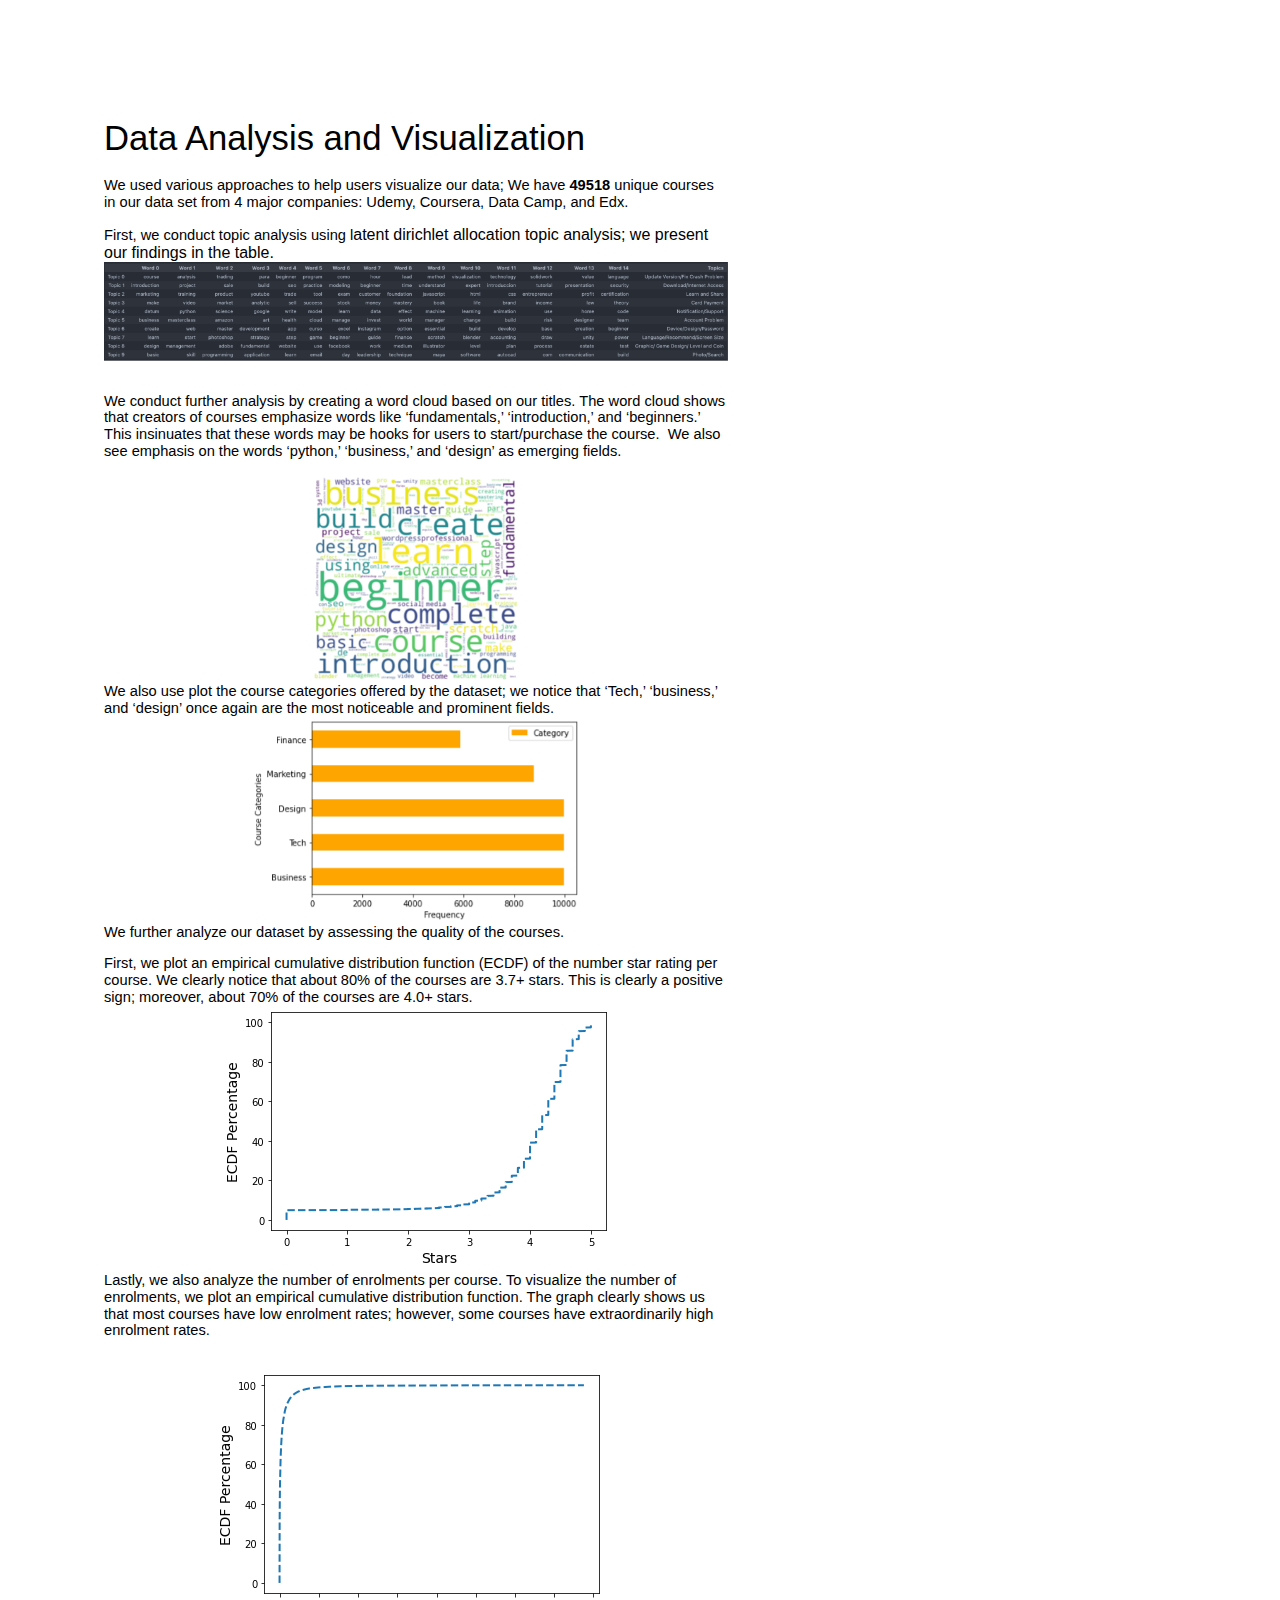
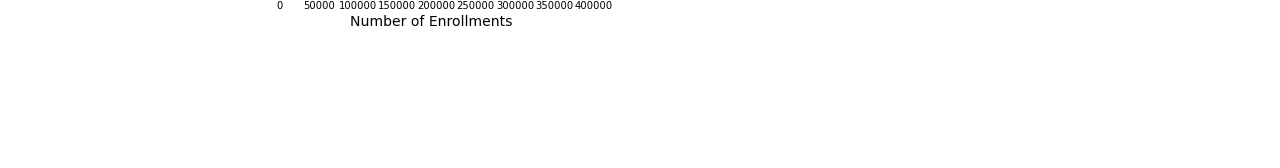
<file: templates/Table/Table.html>
<html>
  <head>
    <meta content="text/html; charset=UTF-8" http-equiv="content-type" />
    <style type="text/css">
      ol.lst-kix_e9glfw85haxi-5.start {
        counter-reset: lst-ctn-kix_e9glfw85haxi-5 0;
      }
      ol.lst-kix_e9glfw85haxi-2.start {
        counter-reset: lst-ctn-kix_e9glfw85haxi-2 0;
      }
      ol.lst-kix_e9glfw85haxi-1.start {
        counter-reset: lst-ctn-kix_e9glfw85haxi-1 0;
      }
      ol.lst-kix_e9glfw85haxi-7.start {
        counter-reset: lst-ctn-kix_e9glfw85haxi-7 0;
      }
      .lst-kix_e9glfw85haxi-0 > li:before {
        content: "" counter(lst-ctn-kix_e9glfw85haxi-0, decimal) ") ";
      }
      .lst-kix_e9glfw85haxi-1 > li:before {
        content: "" counter(lst-ctn-kix_e9glfw85haxi-1, lower-latin) ") ";
      }
      .lst-kix_e9glfw85haxi-1 > li {
        counter-increment: lst-ctn-kix_e9glfw85haxi-1;
      }
      .lst-kix_e9glfw85haxi-4 > li {
        counter-increment: lst-ctn-kix_e9glfw85haxi-4;
      }
      ol.lst-kix_e9glfw85haxi-4.start {
        counter-reset: lst-ctn-kix_e9glfw85haxi-4 0;
      }
      .lst-kix_e9glfw85haxi-2 > li:before {
        content: "" counter(lst-ctn-kix_e9glfw85haxi-2, lower-roman) ") ";
      }
      .lst-kix_e9glfw85haxi-7 > li {
        counter-increment: lst-ctn-kix_e9glfw85haxi-7;
      }
      .lst-kix_e9glfw85haxi-4 > li:before {
        content: "(" counter(lst-ctn-kix_e9glfw85haxi-4, lower-latin) ") ";
      }
      .lst-kix_e9glfw85haxi-5 > li:before {
        content: "(" counter(lst-ctn-kix_e9glfw85haxi-5, lower-roman) ") ";
      }
      .lst-kix_e9glfw85haxi-0 > li {
        counter-increment: lst-ctn-kix_e9glfw85haxi-0;
      }
      .lst-kix_e9glfw85haxi-3 > li:before {
        content: "(" counter(lst-ctn-kix_e9glfw85haxi-3, decimal) ") ";
      }
      .lst-kix_e9glfw85haxi-6 > li {
        counter-increment: lst-ctn-kix_e9glfw85haxi-6;
      }
      .lst-kix_e9glfw85haxi-7 > li:before {
        content: "" counter(lst-ctn-kix_e9glfw85haxi-7, lower-latin) ". ";
      }
      ol.lst-kix_e9glfw85haxi-4 {
        list-style-type: none;
      }
      ol.lst-kix_e9glfw85haxi-5 {
        list-style-type: none;
      }
      ol.lst-kix_e9glfw85haxi-2 {
        list-style-type: none;
      }
      ol.lst-kix_e9glfw85haxi-3 {
        list-style-type: none;
      }
      ol.lst-kix_e9glfw85haxi-0 {
        list-style-type: none;
      }
      ol.lst-kix_e9glfw85haxi-1 {
        list-style-type: none;
      }
      .lst-kix_e9glfw85haxi-3 > li {
        counter-increment: lst-ctn-kix_e9glfw85haxi-3;
      }
      .lst-kix_e9glfw85haxi-6 > li:before {
        content: "" counter(lst-ctn-kix_e9glfw85haxi-6, decimal) ". ";
      }
      ol.lst-kix_e9glfw85haxi-6.start {
        counter-reset: lst-ctn-kix_e9glfw85haxi-6 0;
      }
      .lst-kix_e9glfw85haxi-8 > li {
        counter-increment: lst-ctn-kix_e9glfw85haxi-8;
      }
      .lst-kix_e9glfw85haxi-5 > li {
        counter-increment: lst-ctn-kix_e9glfw85haxi-5;
      }
      ol.lst-kix_e9glfw85haxi-8.start {
        counter-reset: lst-ctn-kix_e9glfw85haxi-8 0;
      }
      ol.lst-kix_e9glfw85haxi-8 {
        list-style-type: none;
      }
      .lst-kix_e9glfw85haxi-2 > li {
        counter-increment: lst-ctn-kix_e9glfw85haxi-2;
      }
      ol.lst-kix_e9glfw85haxi-6 {
        list-style-type: none;
      }
      ol.lst-kix_e9glfw85haxi-7 {
        list-style-type: none;
      }
      .lst-kix_e9glfw85haxi-8 > li:before {
        content: "" counter(lst-ctn-kix_e9glfw85haxi-8, lower-roman) ". ";
      }
      ol.lst-kix_e9glfw85haxi-3.start {
        counter-reset: lst-ctn-kix_e9glfw85haxi-3 0;
      }
      ol.lst-kix_e9glfw85haxi-0.start {
        counter-reset: lst-ctn-kix_e9glfw85haxi-0 0;
      }
      ol {
        margin: 0;
        padding: 0;
      }
      table td,
      table th {
        padding: 0;
      }
      .c8 {
        color: #000000;
        font-weight: 400;
        text-decoration: none;
        vertical-align: baseline;
        font-size: 26pt;
        font-family: "Arial";
        font-style: normal;
      }
      .c9 {
        padding-top: 0pt;
        padding-bottom: 3pt;
        line-height: 1.15;
        page-break-after: avoid;
        orphans: 2;
        widows: 2;
        text-align: center;
      }
      .c7 {
        color: #000000;
        font-weight: 400;
        text-decoration: none;
        vertical-align: baseline;
        font-size: 12pt;
        font-family: "Arial";
        font-style: normal;
      }
      .c2 {
        color: #000000;
        font-weight: 400;
        text-decoration: none;
        vertical-align: baseline;
        font-size: 11pt;
        font-family: "Arial";
        font-style: normal;
      }
      .c1 {
        padding-top: 0pt;
        padding-bottom: 0pt;
        line-height: 1.15;
        orphans: 2;
        widows: 2;
        text-align: left;
        height: 11pt;
      }
      .c0 {
        padding-top: 0pt;
        padding-bottom: 0pt;
        line-height: 1.15;
        orphans: 2;
        widows: 2;
        text-align: center;
      }
      .c3 {
        padding-top: 0pt;
        padding-bottom: 0pt;
        line-height: 1.15;
        orphans: 2;
        widows: 2;
        text-align: left;
      }
      .c4 {
        background-color: #ffffff;
        max-width: 468pt;
        padding: 72pt 72pt 72pt 72pt;
      }
      .c6 {
        height: 11pt;
      }
      .c5 {
        font-weight: 700;
      }
      .title {
        padding-top: 0pt;
        color: #000000;
        font-size: 26pt;
        padding-bottom: 3pt;
        font-family: "Arial";
        line-height: 1.15;
        page-break-after: avoid;
        orphans: 2;
        widows: 2;
        text-align: left;
      }
      .subtitle {
        padding-top: 0pt;
        color: #666666;
        font-size: 15pt;
        padding-bottom: 16pt;
        font-family: "Arial";
        line-height: 1.15;
        page-break-after: avoid;
        orphans: 2;
        widows: 2;
        text-align: left;
      }
      li {
        color: #000000;
        font-size: 11pt;
        font-family: "Arial";
      }
      p {
        margin: 0;
        color: #000000;
        font-size: 11pt;
        font-family: "Arial";
      }
      h1 {
        padding-top: 20pt;
        color: #000000;
        font-size: 20pt;
        padding-bottom: 6pt;
        font-family: "Arial";
        line-height: 1.15;
        page-break-after: avoid;
        orphans: 2;
        widows: 2;
        text-align: left;
      }
      h2 {
        padding-top: 18pt;
        color: #000000;
        font-size: 16pt;
        padding-bottom: 6pt;
        font-family: "Arial";
        line-height: 1.15;
        page-break-after: avoid;
        orphans: 2;
        widows: 2;
        text-align: left;
      }
      h3 {
        padding-top: 16pt;
        color: #434343;
        font-size: 14pt;
        padding-bottom: 4pt;
        font-family: "Arial";
        line-height: 1.15;
        page-break-after: avoid;
        orphans: 2;
        widows: 2;
        text-align: left;
      }
      h4 {
        padding-top: 14pt;
        color: #666666;
        font-size: 12pt;
        padding-bottom: 4pt;
        font-family: "Arial";
        line-height: 1.15;
        page-break-after: avoid;
        orphans: 2;
        widows: 2;
        text-align: left;
      }
      h5 {
        padding-top: 12pt;
        color: #666666;
        font-size: 11pt;
        padding-bottom: 4pt;
        font-family: "Arial";
        line-height: 1.15;
        page-break-after: avoid;
        orphans: 2;
        widows: 2;
        text-align: left;
      }
      h6 {
        padding-top: 12pt;
        color: #666666;
        font-size: 11pt;
        padding-bottom: 4pt;
        font-family: "Arial";
        line-height: 1.15;
        page-break-after: avoid;
        font-style: italic;
        orphans: 2;
        widows: 2;
        text-align: left;
      }
      .container {
        display: flex;
        justify-content: center;
        flex-direction: column;
      }

      .superContainer {
        display: flex;
        flex-direction: row;
        justify-content: center;
      }
    </style>
  </head>
  <body class="c4">
    <div class="superContainer">
      <div class="container">
        <div>
          <p class="c1"><span class="c2"></span></p>
        </div>
        <p class="c9 title" id="h.dz1js5c8je9s">
          <span class="c8">Data Analysis and Visualization </span>
        </p>
        <p class="c1"><span class="c2"></span></p>
        <p class="c3">
          <span
            >We used various approaches to help users visualize our data; We
            have </span
          ><span class="c5">49518</span
          ><span class="c2"
            >&nbsp;unique courses in our data set from 4 major companies: Udemy,
            Coursera, Data Camp, and Edx.
          </span>
        </p>
        <p class="c1"><span class="c2"></span></p>
        <p class="c3">
          <span>First, we conduct topic analysis using l</span
          ><span class="c7"
            >atent dirichlet allocation topic analysis; we present our findings
            in the table.
          </span>
        </p>
        <p class="c3">
          <span
            style="
              overflow: hidden;
              display: inline-block;
              margin: 0px 0px;
              border: 0px solid #000000;
              transform: rotate(0rad) translateZ(0px);
              -webkit-transform: rotate(0rad) translateZ(0px);
              width: 624px;
              height: 98.67px;
            "
            ><img
              alt=""
              src="/static/images/image4.png"
              style="
                width: 624px;
                height: 98.67px;
                margin-left: 0px;
                margin-top: 0px;
                transform: rotate(0rad) translateZ(0px);
                -webkit-transform: rotate(0rad) translateZ(0px);
              "
              title="" /></span
          ><span class="c2">&nbsp; &nbsp;</span>
        </p>
        <p class="c1"><span class="c2"></span></p>
        <p class="c3">
          <span class="c2"
            >We conduct further analysis by creating a word cloud based on our
            titles. The word cloud shows that creators of courses emphasize
            words like &lsquo;fundamentals,&rsquo; &lsquo;introduction,&rsquo;
            and &lsquo;beginners.&rsquo; This insinuates that these words may be
            hooks for users to start/purchase the course. &nbsp;We also see
            emphasis on the words &lsquo;python,&rsquo; &lsquo;business,&rsquo;
            and &lsquo;design&rsquo; as emerging fields.</span
          >
        </p>
        <p class="c1"><span class="c2"></span></p>
        <p class="c0">
          <span
            style="
              overflow: hidden;
              display: inline-block;
              margin: 0px 0px;
              border: 0px solid #000000;
              transform: rotate(0rad) translateZ(0px);
              -webkit-transform: rotate(0rad) translateZ(0px);
              width: 208.25px;
              height: 208.25px;
            "
            ><img
              alt=""
              src="/static/images/image2.png"
              style="
                width: 208.25px;
                height: 208.25px;
                margin-left: 0px;
                margin-top: 0px;
                transform: rotate(0rad) translateZ(0px);
                -webkit-transform: rotate(0rad) translateZ(0px);
              "
              title=""
          /></span>
        </p>
        <p class="c3">
          <span class="c2"
            >We also use plot the course categories offered by the dataset; we
            notice that &lsquo;Tech,&rsquo; &lsquo;business,&rsquo; and
            &lsquo;design&rsquo; once again are the most noticeable and
            prominent fields.
          </span>
        </p>
        <p class="c0">
          <span
            style="
              overflow: hidden;
              display: inline-block;
              margin: 0px 0px;
              border: 0px solid #000000;
              transform: rotate(0rad) translateZ(0px);
              -webkit-transform: rotate(0rad) translateZ(0px);
              width: 331.78px;
              height: 207.25px;
            "
            ><img
              alt=""
              src="/static/images/image5.png"
              style="
                width: 331.78px;
                height: 207.25px;
                margin-left: 0px;
                margin-top: 0px;
                transform: rotate(0rad) translateZ(0px);
                -webkit-transform: rotate(0rad) translateZ(0px);
              "
              title=""
          /></span>
        </p>
        <p class="c3">
          <span class="c2"
            >We further analyze our dataset by assessing the quality of the
            courses.
          </span>
        </p>
        <p class="c1"><span class="c2"></span></p>
        <p class="c3">
          <span class="c2"
            >First, we plot an empirical cumulative distribution function (ECDF)
            of the number star rating per course. We clearly notice that about
            80% of the courses are 3.7+ stars. This is clearly a positive sign;
            moreover, about 70% of the courses are 4.0+ stars.</span
          >
        </p>
        <p class="c0">
          <span
            style="
              overflow: hidden;
              display: inline-block;
              margin: 0px 0px;
              border: 0px solid #000000;
              transform: rotate(0rad) translateZ(0px);
              -webkit-transform: rotate(0rad) translateZ(0px);
              width: 393px;
              height: 266px;
            "
            ><img
              alt=""
              src="/static/images/image3.png"
              style="
                width: 393px;
                height: 266px;
                margin-left: 0px;
                margin-top: 0px;
                transform: rotate(0rad) translateZ(0px);
                -webkit-transform: rotate(0rad) translateZ(0px);
              "
              title=""
          /></span>
        </p>
        <p class="c3">
          <span class="c2"
            >Lastly, we also analyze the number of enrolments per course. To
            visualize the number of enrolments, we plot an empirical cumulative
            distribution function. The graph clearly shows us that most courses
            have low enrolment rates; however, some courses have extraordinarily
            high enrolment rates.
          </span>
        </p>
        <p class="c1"><span class="c2"></span></p>
        <p class="c0 c6"><span class="c2"></span></p>
        <p class="c0">
          <span
            style="
              overflow: hidden;
              display: inline-block;
              margin: 0px 0px;
              border: 0px solid #000000;
              transform: rotate(0rad) translateZ(0px);
              -webkit-transform: rotate(0rad) translateZ(0px);
              width: 406px;
              height: 266px;
            "
            ><img
              alt=""
              src="/static/images/image1.png"
              style="
                width: 406px;
                height: 266px;
                margin-left: 0px;
                margin-top: 0px;
                transform: rotate(0rad) translateZ(0px);
                -webkit-transform: rotate(0rad) translateZ(0px);
              "
              title=""
          /></span>
        </p>
        <p class="c1"><span class="c2"></span></p>
        <p class="c1"><span class="c2"></span></p>
      </div>
    </div>
  </body>
</html>
</file>
